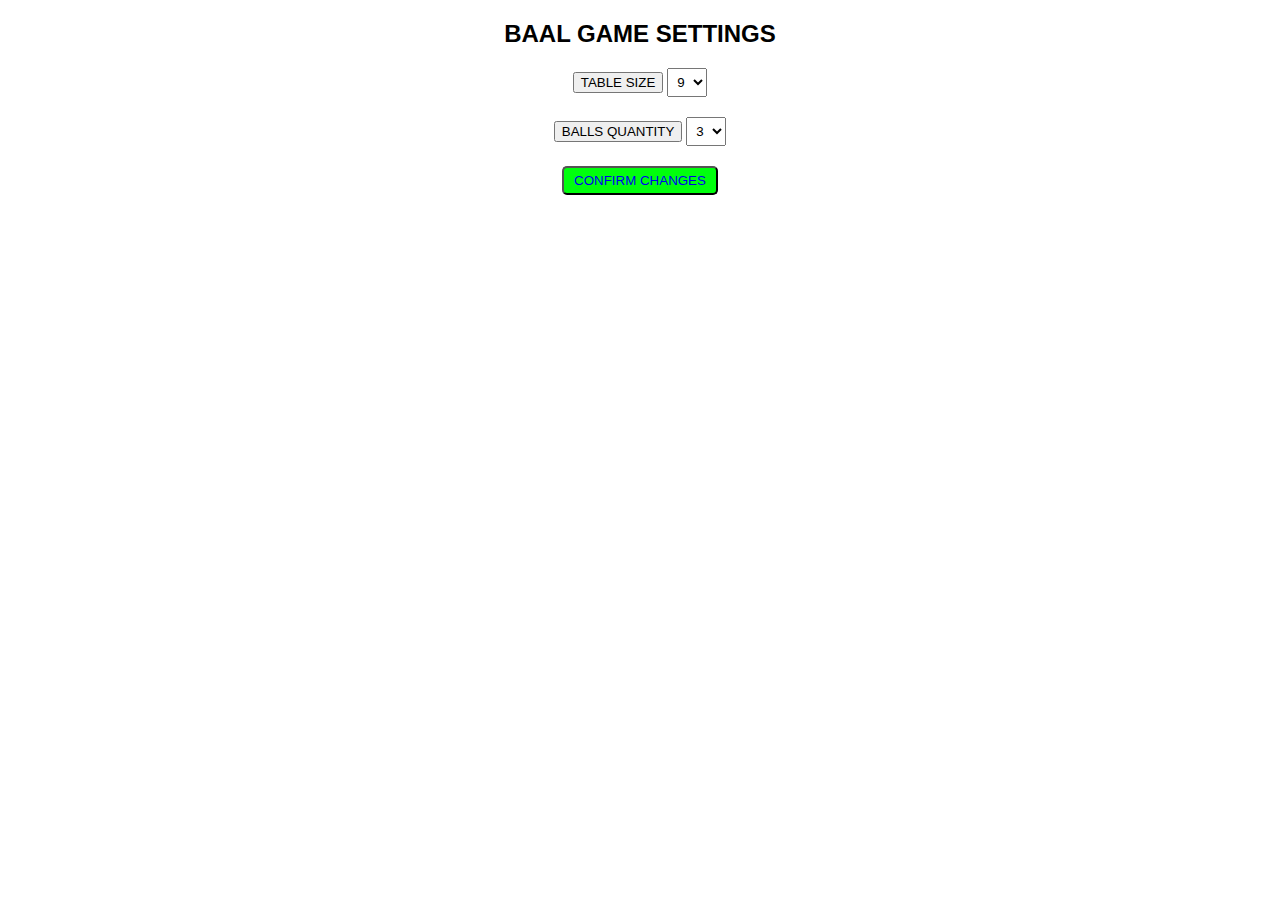
<file: index.html>
<!DOCTYPE html>
	<html>
	<head>
		<meta charset="utf-8">
		<meta name="viewport" content="width=device-width, initial-scale=1">
		<link rel="stylesheet" type="text/css" href="ctyle.css">
		<title>Index</title>
	</head>
	<body>
		<div id="main">
			<div class="firstPage">
				<div class="config"><h2>BAAL GAME SETTINGS</h2></div>
					<div class="beginning">
						<div class="tableSize col-lg-2"><button class="dropdown">TABLE SIZE</button>
							<select id="tableSizeSelect">
								<option>9</option>
								<option>8</option>
								<option>7</option>
								<option>6</option>
								<option>5</option>
							</select>
						</div>
						<div class="ballsQty col-lg-2"><button class="dropdown">BALLS QUANTITY</button>
							<select id="ballsQtySelect">
								<option>3</option>
								<option>4</option>
								<option>5</option>
							</select>
						</div>
					</div>
					<div class="startGame"><button><a href="balls.html">CONFIRM CHANGES	</a></button></div>
			</div>
		</div>
	</body>
		<script type="text/javascript" src="balls.js">
		<script src="https://maxcdn.bootstrapcdn.com/bootstrap/3.4.1/js/bootstrap.min.js"></script>

		</script>
	</html>
</file>
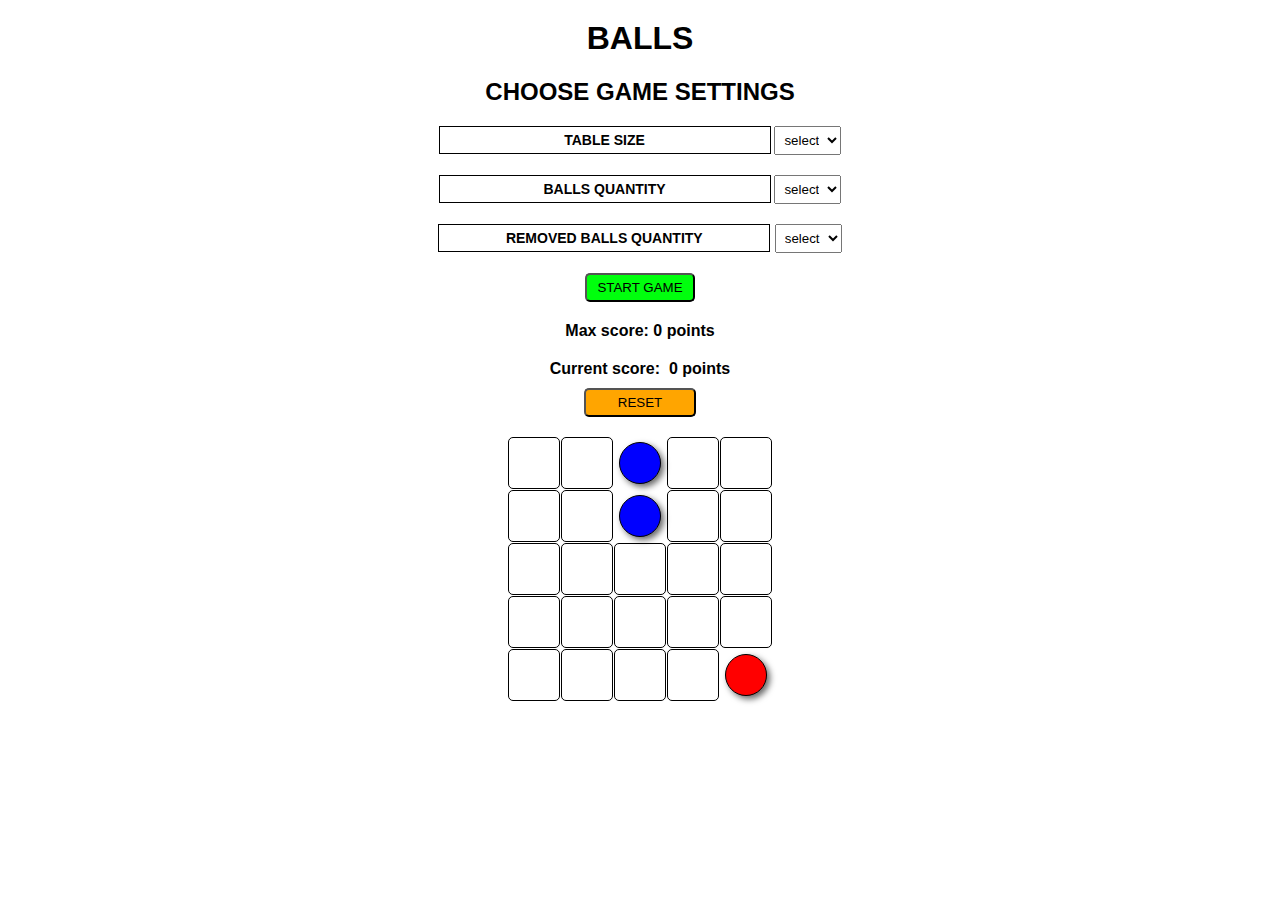
<file: balls.html>
<!DOCTYPE html>
<html>
<head>
	<meta charset="utf-8">
	<meta name="viewport" content="width=device-width, initial-scale=1">
	<link rel="stylesheet" type="text/css" href="ctyle.css">
	<title>Balls</title>
</head>
<body>
	<div id="main">
		<div class="firstPage">
			<div class="config">
				<h1>BALLS</h1>
				<h2>CHOOSE GAME SETTINGS</h2>
			</div>
				<div class="beginning">
					<div class="tableSize">
						<div class="tableSizeTitle">TABLE SIZE</div>
						<div class="select">
							<select id="tableSizeSelect">
								<option value="select" disabled selected>select</option>
								<option value="9">9</option>
								<option value="8">8</option>
								<option value="7">7</option>
								<option value="6">6</option>
								<option value="5">5</option>
							</select>
						</div>
					</div>
					<div class="ballsQty">
						<div class="tableSizeTitle">BALLS QUANTITY</div>
						<div class="select">
							<select id="ballsQtySelect">
								<option value="select" disabled selected>select</option>
								<option value="3">3</option>
								<option value="4">4</option>
								<option value="5">5</option>
							</select>
						</div>
					</div>
					<div class="removedBallsQty">
						<div class="removedTitle">REMOVED BALLS QUANTITY</div>
						<div class="select">
							<select id="removedQtySelect">
								<option value="select" disabled selected>select</option>
								<option value="3">3</option>
								<option value="4">4</option>
								<option value="5">5</option>
							</select>
						</div>
					</div>
			</div>
			<div class="startGame"><button id="myButton">START GAME</button></div>
		</div>

		<div id="score">
			<span>Max score:</span>
			<span id="maxScore"></span>
			<span> points</span>
		</div>
		<div id="score">
			<span>Current score:</span>&nbsp
			<span id="result"> 0 </span>
			<span> points</span>
		</div>
		<div class="reset_section">
			<a href="balls.html"><button id="resetGame" class="reset_button">RESET</button></a>
		</div>
		<div class="container" id="table"></div>

	</div>
</body>
	<script type="text/javascript" src="balls.js">
	<script src="https://maxcdn.bootstrapcdn.com/bootstrap/3.4.1/js/bootstrap.min.js"></script>

	</script>
</html>
</file>
<file: ctyle.css>
/**{
	background: grey;
}*/
html{
	width: 100%;
	height: auto;
}
body{
	width:100%;
	height: auto;
	text-align: center;
	margin: 0 auto;
	font-family:"FONT NAME", Helvetica, sans-serif;
	font-weight: bold !important;
}
/* @font-face {
    font-family: RobotoRegular;
    src: url(fonts/Roboto-Regular.woff);
} */
#main{
	width: 100%;
	height: auto;
	margin:0 auto;
	float: left;
	/*text-align: center;
	align-items: center;
/*	display: flex;*/
	justify-content: center;
    background-color: white;
}
.firstPage{
	width: 100%;
}
.container{
	width: 100%;
	height: auto;
	margin: auto;
	text-align: center;
	/* display: flex;
	justify-content: center; */
}
#score{
	width: 20%;
	margin: 10px 40%;
	color: black;
	float: left;
	text-align: center;
	justify-content: center;
}

#line-1, #line-2{
	width: 100%;
	height: auto;
	float: left;
	justify-content: center;
}
.grey{
	width: 50px;
	height: 50px;
	float: left;
	border: 1px solid black;
	margin-right: 1px;
	margin-bottom: 1px;
	background-color: white;
	border-radius: 5px;
  	opacity: 1;
}
#white{
	width: 50px;
	height: 50px;
	float: left;
	border: 1px solid black;
	margin-right: 1px;
	margin-bottom: 1px;
	background-color: white;
}
.ball{
	width: 40px;
	height: 40px;
	float: left;
	margin:5px 6px 6px 5px;
	border-radius: 50%;
	position:relative;
/*	border: 1px solid red;*/
  	box-shadow: 3px 3px 6px rgba(0, 0, 0, 0.6);
  	transform: translateZ(25px);
  	opacity: 1;
	z-index: 1;
}
.active-ball{
	width: 40px;
	height: 40px;
	float: left;
	margin:5px 6px 6px 5px;
	border-radius: 50%;
	position:relative;
	outline: 3px solid rgb(255, 17, 0);
    outline-offset: 7px;
}
#grey_square{
	width: 50px;
	height: 50px;
	float: left;
	border: 1px solid black;
	margin-right: 1px;
	margin-bottom: 1px;
	background-color: lightgrey;
}

.red{
	background-color: red;
}
.blue{
	background-color: blue;
}
.green{
	background-color: green;
}
.yellow{
	background-color: yellow;
}
.purple{
	background-color: purple;
}
.beginning{
	width: 40%;
	margin: 20px 30%;
	position: relative;
}
.config{
	width: 100%;
	height: auto;
	margin: 20px 0;
}
.config h1{
	margin-top:0;
}
.tableSize{
	width: 50%;
	height: auto;
	float: left;
	display: inline-block;
}
.tableSizeTitle{
	width: 50%;
	height: auto;
	text-align: center;
	background-color: white;
	border: 1px solid black;
	padding: 5px;
	cursor: pointer;
	display: inline-block;
}
#tableSizeSelect, #ballsQtySelect{
	width: auto;
	height: auto;
	padding: 5px;
}
select option{
	border: 2px solid black;
	/* font-weight: bold; */
}
.select{
	display: inline-block;
}
.ballsQty{
	width: 50%;
	height: auto;
	float: left;
	display: inline-block;
}
.removedBallsQty{
	width:50%;
	height: auto;
	float: left;
	display: block;
	margin: 15px 25% 0 25%;
}
#removedQtySelect{
	width: auto;
	height: auto;
	padding: 5px;
}
.removedTitle{
	width: 70%;
	height: auto;
	text-align: center;
	background-color: white;
	border: 1px solid black;
	padding: 5px;
	cursor: pointer;
	display: inline-block;
}
.reset_section{
	width: 20%;
	height: auto;
	margin:0 40% 20px 40%;	
}
.reset_button{
	border-radius: 5px;
	padding: 5px 32px;
	background-color: rgb(255, 136, 0);
}
.tableSize ul{
	display: none;
}
.startGame{
	width: 100%;
	height: auto;
	float: left;
	margin: 20px 0 10px 0;
}
.startGame button{
	background-color: rgb(0, 255, 13);
	border-radius: 5px;
	padding: 5px 10px;
}
.startGame a{
	text-decoration: none;
}
#resetGame{
	background-color: orange;
}

@media  (min-width: 768px) and (max-width: 1366px){

	.beginning{
		width: 50%;
		height: auto;
		margin: 0 25%;
		padding: 0;
		position: relative;
	}
	.tableSize{
		width: 100%;
		float: left;
		display: block;
		margin: 0 0 20px 0;
		padding: 0;
		font-size: 14px;
	}
	.ballsQty {
		width: 100%;
		float: left;
		display: block;
		margin: 0;
		padding: 0;
		font-size: 14px;
	} 
	.removedBallsQty{
		width: 100%;
		float: left;
		display: block;
		margin: 0;
		padding: 0;
	}
	.removedTitle{
		width: 50%;
		margin-top: 20px;
		font-size: 14px;
	}
	#score{
		width: 100%;
		margin: 10px 0;
	}
}


@media  (min-width: 200px) and (max-width: 767px){

	.beginning{
		width: 70%;
		height: auto;
		margin: 0 15%;
		padding: 0;
		position: relative;
	}
	.tableSize{
		width: 100%;
		float: left;
		display: block;
		margin: 15px 0;
		padding: 0;
	}
	.ballsQty{
		width: 100%;
		float: left;
		display: block;
		margin: 0;
		padding: 0;
	} 
	#score{
		width: 100%;
		margin: 10px 0;
	}
	.reset_section {
		width: 50%;
		height: auto;
		margin: 0 25% 20px 25%;
	}
}
</file>
